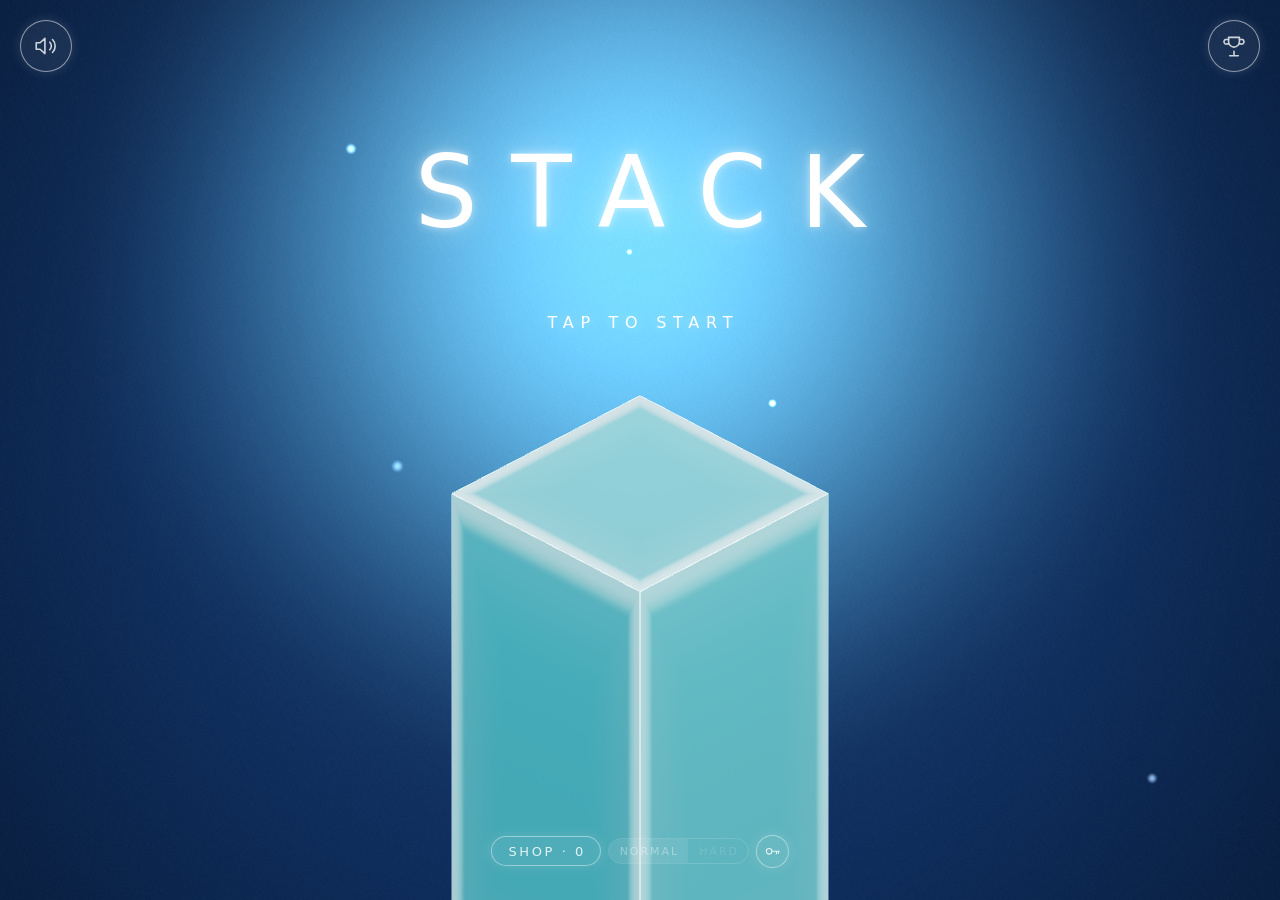
<file: index.html>
<!DOCTYPE html>
<html lang="en">
<head>
<meta charset="utf-8">
<title>Stack</title>
<meta name="viewport" content="width=device-width, initial-scale=1, maximum-scale=1, user-scalable=no">
<link rel="icon" href="data:,">
<style>
  /* Shell fallback styles only. visuals.js / hud.css may override or repaint. */
  html, body {
    margin: 0;
    padding: 0;
    height: 100%;
    overflow: hidden;
    background: #1d6fae;
    touch-action: manipulation;
    -webkit-user-select: none;
    user-select: none;
    -webkit-tap-highlight-color: transparent;
  }
  #game {
    position: fixed;
    inset: 0;
    background: radial-gradient(130% 95% at 50% 12%, #58b9e8 0%, #2f8ec9 48%, #1a659f 100%);
  }
  #game canvas { display: block; }
</style>
<link rel="stylesheet" href="hud.css">
<!-- pwa:head:start -->
<link rel="manifest" href="manifest.webmanifest">
<meta name="apple-mobile-web-app-capable" content="yes">
<meta name="apple-mobile-web-app-status-bar-style" content="black-translucent">
<link rel="apple-touch-icon" href="icons/apple-touch-icon-180.png">
<!-- pwa:head:end -->
</head>
<body>
<div id="game"></div>
<script src="vendor/three.min.js"></script>
<script src="core.js"></script>
<script src="visuals.js"></script>
<script src="hud.js"></script>
<script src="audio.js"></script>
<!-- pwa:boot:start -->
<script>
(function () {
  /* Registration is best-effort and deliberately silent. The game is fully
     functional without a worker, so a failure here must never surface. */
  if (!('serviceWorker' in navigator)) { return; }
  var h = location.hostname;
  /* file:// and any insecure origin would reject; skipping keeps both the
     single-file build and local file-based test runs clean. */
  if (location.protocol !== 'https:' && h !== 'localhost' && h !== '127.0.0.1') { return; }
  var go = function () {
    navigator.serviceWorker.register('sw.js')['catch'](function () {});
  };
  /* Registering after load keeps the precache download from competing with
     the game's own boot. The readyState check is the house pattern: a bare
     load listener is a silent no-op if load already fired. */
  if (document.readyState === 'complete') { go(); }
  else { window.addEventListener('load', go); }
})();
</script>
<!-- pwa:boot:end -->
</body>
</html>
</file>
<file: hud.css>
/* ==========================================================================
   Stack HUD — pure DOM overlay stylesheet (owned by the hud-ui agent).
   Structure is built by hud.js; states are driven by data-state on #hud-root:
     "title" | "playing" | "over"
   Only opacity/transform are animated (no layout thrash). White-on-scene,
   hue-neutral so it reads on any sky gradient.
   ========================================================================== */

#hud-root {
  position: fixed;
  inset: 0;
  z-index: 100;
  pointer-events: none;
  overflow: hidden;
  font-family: "Segoe UI Light", "Helvetica Neue", "Segoe UI", system-ui, Arial, sans-serif;
  font-weight: 100;
  color: #fff;
  /* The death screen's bottom chrome band, as ONE pair of values so the row's
     clearance and the room the panel leaves for it can never drift apart.
     Drift is exactly how the MENU pill reached the iOS home-indicator gesture
     strip twice: the row was stacked in the panel's flow, so any content that
     made the panel taller pushed the row down and ate its clearance. It is
     pinned now, and these are the numbers that keep it pinned.
     env(safe-area-inset-bottom) is deliberately NOT used: this app ships
     without viewport-fit=cover, so it resolves to 0 on a real iPhone and
     would silently contribute nothing. */
  --over-chrome-gap: 44px;   /* clearance from the bottom edge, over the 40px floor */
  --over-chrome-h: 44px;     /* the row's own height, the HIG tap-target floor */
  -webkit-user-select: none;
  user-select: none;
  -webkit-tap-highlight-color: transparent;
}
/* Zero-specificity reset (:where) so component class rules always win. */
:where(#hud-root, #hud-root *) {
  box-sizing: border-box;
  margin: 0;
  padding: 0;
}
:where(#hud-root *) {
  font: inherit;
  color: inherit;
}

/* --------------------------------------------------------------------------
   Score numeral — large, thin, glowing, top-center (reference look)
   -------------------------------------------------------------------------- */
.hud-score-wrap {
  position: absolute;
  left: 0;
  right: 0;
  /* Reference stills center the numeral near 20% of screen height */
  top: calc(max(9.5vh, env(safe-area-inset-top, 0px)) + 5.5vh);
  display: flex;
  justify-content: center;
  align-items: center;
  pointer-events: none;
}
.hud-score {
  position: relative;
  font-size: clamp(60px, 14vmin, 152px);
  font-weight: 100;
  line-height: 1.1;
  letter-spacing: 0.05em;
  margin-right: -0.05em; /* recenter: letter-spacing adds a trailing gap */
  font-variant-numeric: lining-nums tabular-nums;
  text-shadow:
    0 0 8px  rgba(255, 255, 255, 0.55),
    0 0 28px rgba(255, 255, 255, 0.40),
    0 0 72px rgba(255, 255, 255, 0.25);
  opacity: 0;
  transform: translateY(-14px);
  transition: opacity 0.45s ease, transform 0.45s cubic-bezier(0.2, 0.7, 0.25, 1);
  will-change: transform, opacity;
}
#hud-root[data-state="playing"] .hud-score {
  opacity: 1;
  transform: none;
}

/* Perfect-drop flare on the numeral */
@keyframes hudFlare {
  0% {
    transform: scale(1.16);
    text-shadow:
      0 0 12px  rgba(255, 255, 255, 0.95),
      0 0 46px  rgba(255, 255, 255, 0.85),
      0 0 120px rgba(255, 255, 255, 0.60);
  }
  100% {
    transform: scale(1);
    text-shadow:
      0 0 8px  rgba(255, 255, 255, 0.55),
      0 0 28px rgba(255, 255, 255, 0.40),
      0 0 72px rgba(255, 255, 255, 0.25);
  }
}
.hud-score.is-flare {
  animation: hudFlare 0.55s cubic-bezier(0.2, 0.7, 0.3, 1);
}
/* No ring / frame around the numeral: the reference stills show a bare
   glowing digit only. Perfect feedback is the text flare above plus the
   in-scene block flash owned by the visuals layer. */

/* --------------------------------------------------------------------------
   Title / start state
   -------------------------------------------------------------------------- */
.hud-title {
  position: absolute;
  inset: 0;
  display: flex;
  flex-direction: column;
  align-items: center;
  justify-content: flex-start;
  padding-top: 15vh;
  pointer-events: auto; /* whole screen is tap-to-start */
  cursor: pointer;
  opacity: 0;
  visibility: hidden;
  transition: opacity 0.4s ease, visibility 0s linear 0.4s;
}
#hud-root[data-state="title"] .hud-title {
  opacity: 1;
  visibility: visible;
  transition: opacity 0.55s ease;
}
.hud-title-word {
  font-size: clamp(44px, 11vmin, 104px);
  font-weight: 100;
  letter-spacing: 0.34em;
  margin-right: -0.34em;
  text-shadow:
    0 0 8px  rgba(255, 255, 255, 0.55),
    0 0 30px rgba(255, 255, 255, 0.40),
    0 0 80px rgba(255, 255, 255, 0.25);
}
.hud-title-hint {
  margin-top: 7vh;
  font-size: clamp(12px, 1.9vmin, 16px);
  font-weight: 300;
  letter-spacing: 0.42em;
  margin-right: -0.42em;
  text-shadow: 0 0 12px rgba(255, 255, 255, 0.45);
  animation: hudPulse 2.2s ease-in-out infinite;
}
.hud-title-best {
  margin-top: 2.4vh;
  font-size: clamp(11px, 1.7vmin, 14px);
  font-weight: 300;
  letter-spacing: 0.3em;
  margin-right: -0.3em;
  opacity: 0.6;
}
.hud-title-best:empty {
  display: none;
}
@keyframes hudPulse {
  0%, 100% { opacity: 0.28; }
  50%      { opacity: 0.95; }
}

/* --------------------------------------------------------------------------
   Game-over overlay
   -------------------------------------------------------------------------- */
.hud-over {
  position: absolute;
  inset: 0;
  pointer-events: auto; /* whole screen is tap-to-restart */
  cursor: pointer;
  opacity: 0;
  visibility: hidden;
  transition: opacity 0.45s ease, visibility 0s linear 0.45s;
}
#hud-root[data-state="over"] .hud-over {
  opacity: 1;
  visibility: visible;
  transition: opacity 0.55s ease 0.12s;
}
.hud-over-backdrop {
  position: absolute;
  inset: 0;
  background: radial-gradient(
    130% 100% at 50% 40%,
    rgba(10, 18, 38, 0.08) 0%,
    rgba(10, 18, 38, 0.34) 58%,
    rgba(6, 12, 26, 0.60) 100%
  );
  backdrop-filter: blur(3px);
  -webkit-backdrop-filter: blur(3px);
}
.hud-over-panel {
  position: relative;
  height: 100%;
  display: flex;
  flex-direction: column;
  align-items: center;
  justify-content: center;
  /* Base only. The effective value is set by the second .hud-over-panel rule
     further down, which wins on source order at equal specificity. */
  padding-bottom: 4vh;
}

/* Staggered entrance for panel children.

   The ladder below is the INFORMATIONAL sequence (what happened to you): the
   quip, then the score, then the best, then the context lines. The two bits
   of CHROME the player acts on -- the restart button and its label -- are
   deliberately not on this ladder; they get their own early delays further
   down, because they used to sit at the end of it and arrive after the run
   was already restartable. Measured before the change: the button was
   half-visible at 665ms and fully at 949ms while core.js starts accepting
   input at 450ms, so the thing you are told to press showed up half a second
   after pressing it started working. */
.hud-over .hud-anim {
  opacity: 0;
  transform: translateY(16px);
  transition: opacity 0.34s ease, transform 0.34s cubic-bezier(0.2, 0.7, 0.25, 1);
}
#hud-root[data-state="over"] .hud-anim {
  opacity: 1;
  transform: none;
}
#hud-root[data-state="over"] .hud-anim.d1 { transition-delay: 0.04s; }
#hud-root[data-state="over"] .hud-anim.d2 { transition-delay: 0.08s; }
#hud-root[data-state="over"] .hud-anim.d3 { transition-delay: 0.12s; }
#hud-root[data-state="over"] .hud-anim.d4 { transition-delay: 0.17s; }
#hud-root[data-state="over"] .hud-anim.d5 { transition-delay: 0.28s; }
/* d6 is a spare rung, currently unused: the hint that held it now sets its
   own delay below, alongside the button it belongs to. */
#hud-root[data-state="over"] .hud-anim.d6 { transition-delay: 0.34s; }

/* The action, ahead of the information it is reported with. */
#hud-root[data-state="over"] .hud-restart   { transition-delay: 0.10s; }
#hud-root[data-state="over"] .hud-over-hint { transition-delay: 0.18s; }
/* The offer lands 40ms after the action it sits beside, so the pair reads as
   one row arriving rather than a second thing turning up afterwards. It is
   deliberately not on the d1-d5 informational ladder: it is an action. */
#hud-root[data-state="over"] .hud-act.hud-anim { transition-delay: 0.14s; }

.hud-over-label {
  font-size: clamp(12px, 1.9vmin, 16px);
  font-weight: 300;
  letter-spacing: 0.44em;
  margin-right: -0.44em;
  opacity: 0.75;
}
.hud-over-score {
  font-size: clamp(72px, 19vmin, 190px);
  font-weight: 100;
  line-height: 1.08;
  letter-spacing: 0.04em;
  margin-right: -0.04em;
  font-variant-numeric: lining-nums tabular-nums;
  text-shadow:
    0 0 10px rgba(255, 255, 255, 0.55),
    0 0 34px rgba(255, 255, 255, 0.42),
    0 0 90px rgba(255, 255, 255, 0.28);
}
.hud-over-best {
  margin-top: 0.6vh;
  font-size: clamp(13px, 2vmin, 17px);
  font-weight: 300;
  letter-spacing: 0.32em;
  margin-right: -0.32em;
  opacity: 0.66;
}
.hud-over-victim {
  margin-top: 1.8vh;
  max-width: min(84vw, 420px);
  text-align: center;
  font-size: clamp(11px, 1.7vmin, 14px);
  font-weight: 300;
  letter-spacing: 0.24em;
  margin-right: -0.24em;
  opacity: 0.8;
}
.hud-over-victim[hidden] {
  display: none;
}
.hud-over-newbest {
  margin-top: 2vh;
  font-size: clamp(11px, 1.7vmin, 14px);
  font-weight: 300;
  letter-spacing: 0.3em;
  padding: 0.6em 1.4em 0.6em 1.7em; /* extra left pad balances letter-spacing */
  border: 1px solid rgba(255, 255, 255, 0.75);
  border-radius: 999px;
  box-shadow: 0 0 16px rgba(255, 255, 255, 0.30), inset 0 0 10px rgba(255, 255, 255, 0.10);
  /* Same treatment as .hud-over-hint, and for the same reason: an infinite
     pulse declared on the element opens wherever its own clock happens to be,
     so the badge celebrating a personal best could arrive at the 0.28 floor.
     On the state rule it restarts with the screen, and the negative delay of
     half its 1.8s period opens it at the bright end. */
}
#hud-root[data-state="over"] .hud-over-newbest {
  animation: hudPulse 1.8s ease-in-out -0.9s infinite;
}
.hud-over-newbest[hidden] {
  display: none;
}

/* Action row: restart, and beside it the paid comeback when the offer is live.
   The 3.4vh that used to sit on .hud-restart lives here now, so the two cannot
   drift apart. One visible child centres itself, which is how the second death
   screen of a revived run puts restart back in the middle with no special
   case and no measurement. */
.hud-actions {
  display: flex;
  align-items: flex-start;
  justify-content: center;
  gap: 26px;
  margin-top: 3.4vh;
}
.hud-act {
  display: flex;
  flex-direction: column;
  align-items: center;
}
.hud-act[hidden] {
  display: none;   /* .hud-act sets its own display, so [hidden] needs restating */
}

.hud-restart {
  pointer-events: auto;
  cursor: pointer;
  width: clamp(64px, 9.5vmin, 88px);
  height: clamp(64px, 9.5vmin, 88px);
  border-radius: 50%;
  border: 2px solid rgba(255, 255, 255, 0.9);
  background: rgba(255, 255, 255, 0.10);
  display: flex;
  align-items: center;
  justify-content: center;
  box-shadow: 0 0 18px rgba(255, 255, 255, 0.28), inset 0 0 12px rgba(255, 255, 255, 0.10);
  transition: transform 0.18s ease, background-color 0.18s ease, box-shadow 0.18s ease;
}
.hud-restart:hover {
  transform: scale(1.07);
  background: rgba(255, 255, 255, 0.18);
  box-shadow: 0 0 26px rgba(255, 255, 255, 0.42), inset 0 0 12px rgba(255, 255, 255, 0.14);
}
.hud-restart:active {
  transform: scale(0.94);
}
.hud-restart:focus-visible {
  outline: 2px solid #fff;
  outline-offset: 4px;
}
.hud-restart svg {
  width: 46%;
  height: 46%;
  display: block;
}

/* The paid comeback. Drawn in the NEW BEST pill's language (1px border, soft
   glow) rather than as a coloured call-to-action, because this HUD is
   white-on-scene and hue-neutral by design. Same 64px body as restart, one
   step quieter, so the free action stays the obvious one. */
.hud-revive {
  position: relative;
  pointer-events: auto;
  cursor: pointer;
  width: clamp(64px, 9.5vmin, 88px);
  height: clamp(64px, 9.5vmin, 88px);
  border-radius: 50%;
  border: 2px solid rgba(255, 255, 255, 0.75);
  background: rgba(255, 255, 255, 0.10);
  display: flex;
  align-items: center;
  justify-content: center;
  box-shadow: 0 0 16px rgba(255, 255, 255, 0.30), inset 0 0 10px rgba(255, 255, 255, 0.10);
  transition: transform 0.18s ease, background-color 0.18s ease,
              border-color 0.18s ease, box-shadow 0.18s ease, opacity 0.18s ease;
}
/* Invisible hit expander, the same device as .hud-over-menu::before. A thumb
   that lands just off still resolves to this button instead of falling through
   to the tap-anywhere restart 26px away. Both guards are needed: core.js runs
   its own global handler and only skips real buttons. */
.hud-revive::before {
  content: "";
  position: absolute;
  inset: -12px;
  border-radius: 50%;
}
.hud-revive svg {
  width: 42%;
  height: 42%;
  display: block;
}
.hud-revive-price {
  display: none;
  font-size: clamp(12px, 1.9vmin, 15px);
  font-weight: 300;
  letter-spacing: 0.06em;
}
/* Armed: the glyph gives way to the price with a question mark, so the second
   tap is answering a question rather than repeating the first. */
.hud-revive.is-armed {
  border-color: #fff;
  background: rgba(255, 255, 255, 0.24);
  box-shadow: 0 0 26px rgba(255, 255, 255, 0.5), inset 0 0 12px rgba(255, 255, 255, 0.16);
}
.hud-revive.is-armed svg {
  display: none;
}
.hud-revive.is-armed .hud-revive-price {
  display: block;
}
/* Short of the price: shown, not hidden, so a player who has never held 150
   points still learns the feature exists and what to save for. */
.hud-revive.is-broke {
  border-color: rgba(255, 255, 255, 0.26);
  background: rgba(255, 255, 255, 0.04);
  box-shadow: none;
  opacity: 0.42;
  cursor: default;
}
.hud-revive:hover:not(.is-broke) {
  background: rgba(255, 255, 255, 0.18);
  box-shadow: 0 0 24px rgba(255, 255, 255, 0.42), inset 0 0 12px rgba(255, 255, 255, 0.14);
}
.hud-revive:active:not(.is-broke) {
  transform: scale(0.94);
}
.hud-revive:focus-visible {
  outline: 2px solid #fff;
  outline-offset: 4px;
}
.hud-revive-cap {
  margin-top: 8px;
  font-size: clamp(10px, 1.5vmin, 12px);
  font-weight: 300;
  letter-spacing: 0.2em;
  opacity: 0.62;
  white-space: nowrap;
  transition: opacity 0.18s ease;
}
.hud-revive-cap.is-hot {
  opacity: 1;
}

.hud-over-hint {
  margin-top: 3.4vh;
  font-size: clamp(11px, 1.7vmin, 14px);
  font-weight: 300;
  letter-spacing: 0.38em;
  margin-right: -0.38em;
  /* The pulse lives on the over state below, not here. Declared here it ran
     from boot and was never restarted, so its phase when the player died was
     luck: measured across six real deaths this label arrived at anywhere from
     0.28 to 0.86 opacity, and at the floor it takes about a second to become
     readable. Worth knowing if this is ever touched again: a CSS animation
     beats a transition for the same property, so the entrance stagger never
     controlled this element's opacity at all, only its transform.
     No resting opacity is set here on purpose. .hud-over .hud-anim already
     supplies 0 while the screen is away and 1 once it is up, which is the
     right way to fail if the animation is ever missing; pinning the pulse
     floor here instead would leave the label sitting at 0.28. */
}
#hud-root[data-state="over"] .hud-over-hint {
  animation: hudPulse 2.4s ease-in-out -1.2s infinite;
}

/* --------------------------------------------------------------------------
   Death quip + leaderboard
   -------------------------------------------------------------------------- */
.hud-over-quip {
  margin-bottom: 2.2vh;
  max-width: min(84vw, 420px);
  text-align: center;
  font-size: clamp(13px, 2vmin, 17px);
  font-weight: 300;
  letter-spacing: 0.14em;
  margin-right: -0.14em;
  opacity: 0.85;
  text-shadow: 0 0 12px rgba(255, 255, 255, 0.35);
}
.hud-over-quip:empty {
  display: none;
}

/* Short-screen fix: the overlay scrolls, and the panel centers itself with
   auto margins so overflowing content stays reachable instead of clipping
   past the top (the flex justify-content:center overflow trap). */
.hud-over {
  display: flex;
  flex-direction: column;
  overflow-y: auto;
}
.hud-over-backdrop {
  position: fixed;
}
.hud-over-panel {
  height: auto;
  margin-top: auto;
  margin-bottom: auto;
  /* Clear the fixed corner buttons (mute / trophy): their top offset plus
     their clamped height plus a gap, so the quip can never sit under them. */
  padding-top: calc(max(2.2vh, env(safe-area-inset-top, 0px)) + clamp(40px, 6.5vmin, 52px) + 1.8vh);
  /* Reserve the pinned chrome band, so the informational stack cannot slide
     under MENU or SHOP.

     This used to be `4vh + env(...) + 20px`, and the comment here recorded
     the trap that made padding the wrong tool: past a point the panel
     overflows a 664px viewport, the overlay scrolls, and extra padding stops
     buying clearance at all (measured then: +28px moved the pill 2px). That
     is exactly what happened again in Hard mode, where a NEW BEST badge
     nobody had measured pushed the panel to 674 in 664 and the pill's
     clearance down to 37px, under the 40px floor.

     Padding no longer has to buy that clearance: the row is pinned to the
     viewport now, so its distance from the bottom edge is a constant. All
     this has to do is keep the content above it from overlapping it, and it
     is derived from the same two values the pin uses so the pair cannot
     drift. */
  padding-bottom: calc(var(--over-chrome-gap) + var(--over-chrome-h) + 1.2vh);
}

/* Short viewports: give up rhythm, never content.

   The rule above admits the panel can outgrow the screen, and treats that as
   survivable because the overlay scrolls. It is not survivable. Once the panel
   overflows, the padding-bottom that buys the MENU pill its clearance goes
   below the fold, and the pill lands on the bottom edge -- the iOS
   home-indicator strip, where the system can take the touch before the page
   sees it. That is the same "MENU does nothing" failure 0164c63 fixed, arriving
   by a second route. Measured at 390x664 in the worst realistic case (two-line
   roast + NEW BEST + revive offer): panel 700px inside 664px, pill 11px off the
   bottom, against a 40px floor.

   The panel is mostly fixed-size blocks -- an 80px numeral, a ~157px board, a
   64px action circle, a 44px pill -- and only its spacing scales with the
   viewport, so on a short screen the spacing is the only thing that can give.
   These seven margins are the whole intervention: no roast is truncated, no
   badge is dropped, no control is hidden. Roughly halved, they return 7.9vh
   (~52px at 664), which turns -36px of overflow into +15px of slack.

   Breakpoint, derived rather than eyeballed. Everything that does not scale
   with height sums to ~539px here (vmin-clamped type is width-driven on a
   portrait phone, so it is constant across these heights), and the vh-driven
   terms come to 24.2vh. Untrimmed, the panel fits when 539 + 0.242H <= H, i.e.
   from about 712px up. 740 leaves ~28px of headroom over that for board-row
   variance: .hud-lb alone measured 138px and 157px on two runs, purely on
   whether the SAVED HERE AS row and the points whisper were showing.
   pw-panel-fit section B tests at 741px, immediately above this line, because
   a breakpoint set too low fails there rather than at 664. */
@media (max-height: 740px) {
  #hud-root .hud-over-panel {
    padding-top: calc(max(2.2vh, env(safe-area-inset-top, 0px)) +
                      clamp(40px, 6.5vmin, 52px) + 0.8vh);
  }
  #hud-root .hud-over-quip    { margin-bottom: 1.1vh; }
  #hud-root .hud-over-newbest { margin-top: 1vh; }
  #hud-root .hud-lb           { margin-top: 1.8vh; }
  #hud-root .hud-actions      { margin-top: 2vh; }
  #hud-root .hud-over-hint    { margin-top: 1.8vh; }
  /* No entry for .hud-over-chrome. The row left this block's jurisdiction on
     2026-08-11 when it was pinned to the bottom edge: it is out of flow, so
     trimming a margin on it would change nothing about the panel's height
     and everything about its clearance, which is the one number this whole
     class of bug turns on. Its spacing lives in --over-chrome-gap. */
}

.hud-lb {
  margin-top: 3.2vh;
  width: min(78vw, 340px);
  display: flex;
  flex-direction: column;
  align-items: stretch;
}
.hud-lb-status {
  margin-top: 0.6vh;
  text-align: center;
  font-size: clamp(10px, 1.5vmin, 12px);
  font-weight: 300;
  letter-spacing: 0.22em;
  margin-right: -0.22em;
  opacity: 0.5;
}
.hud-lb-status:empty {
  display: none;
}
/* Overlay pane tabs: BOARD | RECORDS | SHOP */
.hud-lb-tabs {
  display: flex;
  justify-content: center;
  gap: 8px;
  margin-top: 1vh;
  pointer-events: auto;
}
.hud-lb-tab {
  pointer-events: auto;
  cursor: pointer;
  border: 1px solid rgba(255, 255, 255, 0.35);
  background: transparent;
  border-radius: 999px;
  padding: 0.28em 0.9em 0.28em 1.08em; /* extra left pad balances letter-spacing */
  min-height: 44px;
  font-size: clamp(10px, 1.5vmin, 12px);
  font-weight: 300;
  letter-spacing: 0.18em;
  opacity: 0.6;
  transition: opacity 0.18s ease, background-color 0.18s ease;
}
.hud-lb-tab.is-on {
  opacity: 1;
  border-color: rgba(255, 255, 255, 0.8);
  background: rgba(255, 255, 255, 0.10);
  box-shadow: 0 0 12px rgba(255, 255, 255, 0.18);
}
.hud-lb-tab:focus-visible {
  outline: 2px solid #fff;
  outline-offset: 2px;
}
.hud-lb-list {
  list-style: none;
  margin-top: 1vh;
  display: flex;
  flex-direction: column;
  gap: 0.55vh;
  max-height: 24vh;
  overflow-y: auto;
  pointer-events: auto; /* board may scroll; taps still bubble to restart */
  counter-reset: lbrow;
}
.hud-lb-list li {
  display: flex;
  align-items: baseline;
  gap: 12px;
  padding: 0.15em 0.5em;
  font-size: clamp(13px, 2vmin, 16px);
  font-weight: 300;
  letter-spacing: 0.08em;
  opacity: 0.9;
}
/* Sandwich rows carry explicit rank spans (real ranks, not list order);
   suppress the counter for those rows so ranks never double up. */
.hud-lb-list li .hud-lb-rank {
  width: 1.5em;
  flex: none;
  opacity: 0.5;
  font-variant-numeric: tabular-nums;
}
.hud-lb-list li:has(.hud-lb-rank)::before {
  content: none;
}
.hud-lb-list li::before {
  counter-increment: lbrow;
  content: counter(lbrow);
  width: 1.5em;
  flex: none;
  opacity: 0.5;
  font-variant-numeric: tabular-nums;
}
.hud-lb-name {
  flex: 1;
  min-width: 0;
  overflow: hidden;
  text-overflow: ellipsis;
  white-space: nowrap;
}
.hud-lb-pts {
  flex: none;
  font-variant-numeric: lining-nums tabular-nums;
  text-shadow: 0 0 10px rgba(255, 255, 255, 0.3);
}
.hud-lb-list .hud-lb-mine {
  border: 1px solid rgba(255, 255, 255, 0.6);
  border-radius: 8px;
  box-shadow: 0 0 14px rgba(255, 255, 255, 0.25), inset 0 0 8px rgba(255, 255, 255, 0.08);
  opacity: 1;
}
.hud-lb-list .hud-lb-empty {
  justify-content: center;
  opacity: 0.55;
  letter-spacing: 0.16em;
}
.hud-lb-list .hud-lb-empty::before {
  content: none;
}
.hud-lb-list .hud-lb-skel::before {
  content: none;
}

.hud-lb-entry {
  display: flex;
  gap: 8px;
  margin-top: 1.4vh;
  pointer-events: auto;
}
.hud-lb-entry[hidden] {
  display: none;
}
.hud-lb-entry.is-done {
  opacity: 0.62;
}
.hud-lb-input {
  flex: 1;
  min-width: 0;
  background: rgba(255, 255, 255, 0.08);
  border: 1px solid rgba(255, 255, 255, 0.5);
  border-radius: 8px;
  padding: 0.55em 0.8em;
  text-align: center;
  font-size: clamp(13px, 2vmin, 16px);
  font-weight: 300;
  letter-spacing: 0.1em;
  caret-color: #fff;
}
.hud-lb-input::placeholder {
  color: rgba(255, 255, 255, 0.4);
  letter-spacing: 0.22em;
}
.hud-lb-input:focus-visible {
  outline: 2px solid #fff;
  outline-offset: 2px;
}
.hud-lb-save {
  pointer-events: auto;
  cursor: pointer;
  border: 1px solid rgba(255, 255, 255, 0.8);
  background: rgba(255, 255, 255, 0.10);
  border-radius: 8px;
  padding: 0.55em 1em 0.55em 1.24em; /* extra left pad balances letter-spacing */
  font-size: clamp(12px, 1.8vmin, 14px);
  font-weight: 300;
  letter-spacing: 0.24em;
  box-shadow: 0 0 14px rgba(255, 255, 255, 0.22), inset 0 0 8px rgba(255, 255, 255, 0.08);
  transition: transform 0.18s ease, background-color 0.18s ease;
}
.hud-lb-save:hover {
  background: rgba(255, 255, 255, 0.18);
}
.hud-lb-save:active {
  transform: scale(0.95);
}
.hud-lb-save:disabled {
  opacity: 0.55;
  cursor: default;
}
.hud-lb-save:focus-visible {
  outline: 2px solid #fff;
  outline-offset: 2px;
}

@keyframes hudShake {
  0%, 100% { transform: translateX(0); }
  25%      { transform: translateX(-6px); }
  75%      { transform: translateX(6px); }
}
.hud-lb-entry.is-shake {
  animation: hudShake 0.3s ease;
}

/* Auto-post status row (returning players): "SAVED AS X" + NOT YOU? */
.hud-lb-auto {
  display: flex;
  align-items: center;
  justify-content: center;
  gap: 10px;
  margin-top: 2.4vh;
  pointer-events: auto;
}
.hud-lb-auto[hidden] {
  display: none;
}
.hud-lb-auto.is-done {
  opacity: 0.85;
}
.hud-lb-auto-text {
  font-size: clamp(10px, 1.5vmin, 12px);
  opacity: 0.6;
  font-weight: 300;
  letter-spacing: 0.18em;
  margin-right: -0.18em;
  text-shadow: 0 0 10px rgba(255, 255, 255, 0.3);
}
.hud-lb-auto-btn {
  pointer-events: auto;
  cursor: pointer;
  border: 1px solid rgba(255, 255, 255, 0.5);
  background: rgba(255, 255, 255, 0.08);
  border-radius: 8px;
  padding: 0.3em 0.7em 0.3em 0.88em; /* extra left pad balances letter-spacing */
  font-size: clamp(10px, 1.5vmin, 12px);
  font-weight: 300;
  letter-spacing: 0.18em;
  transition: background-color 0.18s ease, transform 0.18s ease;
}
.hud-lb-auto-btn:hover {
  background: rgba(255, 255, 255, 0.16);
}
.hud-lb-auto-btn:active {
  transform: scale(0.95);
}
.hud-lb-auto-btn:focus-visible {
  outline: 2px solid #fff;
  outline-offset: 2px;
}

/* Run earnings whisper (marketplace Wave A): micro scale, hue-neutral like
   the rest of the HUD so it reads on any World's sky. */
.hud-over-pts {
  margin-top: 1vh;
  text-align: center;
  font-size: clamp(10px, 1.5vmin, 12px);
  font-weight: 300;
  letter-spacing: 0.18em;
  margin-right: -0.18em;
  opacity: 0.6;
  text-shadow: 0 0 10px rgba(255, 255, 255, 0.3);
}
.hud-over-pts[hidden] {
  display: none;
}

/* --------------------------------------------------------------------------
   Corner trophy button + standalone board view
   -------------------------------------------------------------------------- */
.hud-board-btn {
  position: fixed;
  top: max(2.2vh, env(safe-area-inset-top, 0px));
  right: max(2.2vh, env(safe-area-inset-right, 0px));
  z-index: 110;
  width: clamp(40px, 6.5vmin, 52px);
  height: clamp(40px, 6.5vmin, 52px);
  border-radius: 50%;
  border: 1px solid rgba(255, 255, 255, 0.65);
  background: rgba(255, 255, 255, 0.08);
  display: flex;
  align-items: center;
  justify-content: center;
  pointer-events: auto;
  cursor: pointer;
  opacity: 0.8;
  box-shadow: 0 0 12px rgba(255, 255, 255, 0.18);
  transition: opacity 0.3s ease, transform 0.18s ease, background-color 0.18s ease;
}
.hud-board-btn:hover {
  opacity: 1;
  background: rgba(255, 255, 255, 0.16);
}
.hud-board-btn:active {
  transform: scale(0.92);
}
.hud-board-btn:focus-visible {
  outline: 2px solid #fff;
  outline-offset: 3px;
}
.hud-board-btn svg {
  width: 52%;
  height: 52%;
  display: block;
}

/* Mute toggle, mirroring the trophy button on the left edge */
.hud-mute-btn {
  position: fixed;
  top: max(2.2vh, env(safe-area-inset-top, 0px));
  left: max(2.2vh, env(safe-area-inset-left, 0px));
  z-index: 110;
  width: clamp(40px, 6.5vmin, 52px);
  height: clamp(40px, 6.5vmin, 52px);
  border-radius: 50%;
  border: 1px solid rgba(255, 255, 255, 0.65);
  background: rgba(255, 255, 255, 0.08);
  display: flex;
  align-items: center;
  justify-content: center;
  pointer-events: auto;
  cursor: pointer;
  opacity: 0.8;
  box-shadow: 0 0 12px rgba(255, 255, 255, 0.18);
  transition: opacity 0.3s ease, transform 0.18s ease, background-color 0.18s ease;
}
.hud-mute-btn:hover {
  opacity: 1;
  background: rgba(255, 255, 255, 0.16);
}
.hud-mute-btn:active {
  transform: scale(0.92);
}
.hud-mute-btn:focus-visible {
  outline: 2px solid #fff;
  outline-offset: 3px;
}
.hud-mute-btn svg {
  width: 52%;
  height: 52%;
  display: block;
}
.hud-mute-btn .hud-mute-x {
  display: none;
}
.hud-mute-btn.is-muted .hud-mute-x {
  display: block;
}
.hud-mute-btn.is-muted .hud-mute-wave {
  display: none;
}

/* Title bottom chrome: shop pill + difficulty switch, title state only */
.hud-title-chrome {
  position: fixed;
  left: 50%;
  bottom: calc(max(2.6vh, env(safe-area-inset-bottom, 0px)) + 1vh);
  transform: translateX(-50%);
  z-index: 110;
  display: flex;
  align-items: center;
  gap: 7px;
  max-width: 96vw;
  pointer-events: none;
  opacity: 0;
  transition: opacity 0.3s ease;
}
#hud-root[data-state="title"] .hud-title-chrome {
  opacity: 0.85;
  pointer-events: auto;
}
.hud-shop-pill {
  /* No pointer-events: auto here (Review Finding 1): a pointer-events:auto
     descendant stays a hit target even under a pointer-events:none
     ancestor, so this must inherit from .hud-title-chrome instead of
     re-opening itself in every non-title state. */
  cursor: pointer;
  border: 1px solid rgba(255, 255, 255, 0.5);
  background: rgba(255, 255, 255, 0.07);
  border-radius: 999px;
  padding: 0.5em 1.05em 0.5em 1.27em; /* extra left pad balances letter-spacing */
  font-size: clamp(10px, 1.55vmin, 13px);
  font-weight: 300;
  letter-spacing: 0.2em;
  font-variant-numeric: lining-nums tabular-nums;
  white-space: nowrap;
  box-shadow: 0 0 14px rgba(255, 255, 255, 0.18);
  transition: background-color 0.18s ease, transform 0.18s ease;
}
.hud-shop-pill:hover { background: rgba(255, 255, 255, 0.15); }
.hud-shop-pill:active { transform: scale(0.95); }
.hud-shop-pill:focus-visible { outline: 2px solid #fff; outline-offset: 3px; }

/* Difficulty switch. Same visual object as the board's NORMAL | HARD
   picker, so the choice is one control learned once. */
.hud-mode-seg {
  display: inline-flex;
  border-radius: 999px;
  overflow: hidden;
  border: 1px solid rgba(255, 255, 255, 0.32);
  /* No pointer-events: auto (Review Finding 1) — see .hud-shop-pill above;
     same reasoning applies to this and .hud-mode-btn below. The board's
     own .hud-board-mode .hud-mode-btn copy is unaffected: it inherits
     auto from .hud-board-mode, gated separately by .hud-board's own
     opacity/visibility/pointer-events triad. */
}
.hud-mode-btn {
  cursor: pointer;
  border: 0;
  background: transparent;
  color: inherit;
  font-family: inherit;
  padding: 0.5em 0.82em 0.5em 1.0em; /* extra left pad balances letter-spacing */
  font-size: clamp(9px, 1.4vmin, 11px);
  font-weight: 300;
  letter-spacing: 0.18em;
  white-space: nowrap;
  opacity: 0.5;
  transition: opacity 0.18s ease, background-color 0.18s ease;
}
.hud-mode-btn.is-on {
  background: rgba(255, 255, 255, 0.2);
  opacity: 1;
  font-weight: 400;
}
.hud-mode-btn:focus-visible { outline: 2px solid #fff; outline-offset: 2px; }
/* Locked: visible from the first session on purpose, as advertising for a
   mode that cannot be played yet. */
.hud-mode-seg.is-locked { opacity: 0.5; }
.hud-mode-seg.is-locked .hud-mode-btn[data-mode="hard"] {
  opacity: 0.3;
  cursor: default;
}

/* Redeem key: third object in the centred chrome row (2026-08-11, round-2
   pick R1, superseding T3's own rung).

   Round 1 gave REDEEM a labelled pill on its own rung above this row, with
   the left side reserved for identity's name. On Maor's phone the rung read
   as the single off-axis element on an otherwise centre-axis screen,
   floating over the switch's corner beside an empty bottom-left: the
   reserved balance did not exist because reserved space is invisible. Two
   lessons carried forward from that round rather than deleted with it: a
   mockup that compacts an existing element to make room has not proven the
   layout (the labelled pill overlapped the real row by 35px at 320), and
   identity now designs its own home in its own round -- nothing on this
   edge is reserved for it.

   The key rides .hud-title-chrome's data-ui and state-gated pointer-events,
   so there is no second anchor and no per-child pointer-events dance. As a
   flex child it cannot disturb the row's left:50% + translateX(-50%)
   centring; it just widens the row by ~35px, measured to fit at 320. */
.hud-redeem-key {
  cursor: pointer;
  position: relative;   /* anchors the hit expander below */
  flex: 0 0 auto;
  width: clamp(27px, 4.4vmin, 33px);
  height: clamp(27px, 4.4vmin, 33px);
  border-radius: 50%;
  border: 1px solid rgba(255, 255, 255, 0.5);
  background: rgba(255, 255, 255, 0.07);
  display: inline-flex;
  align-items: center;
  justify-content: center;
  box-shadow: 0 0 14px rgba(255, 255, 255, 0.18);
  transition: background-color 0.18s ease, transform 0.18s ease;
}
.hud-redeem-key svg { width: 60%; height: 60%; }
/* Small target, so an invisible expander. Its event target is the button
   itself, which core's tap handler skips ('button') and hud's tryStart never
   sees (the chrome row is outside .hud-title). A miss past the expander
   lands on the row's data-ui gap and is a harmless no-op, never a run. */
.hud-redeem-key::before {
  content: '';
  position: absolute;
  inset: -7px;
  border-radius: inherit;
}
.hud-redeem-key:hover { background: rgba(255, 255, 255, 0.15); }
.hud-redeem-key:active { transform: scale(0.95); }
.hud-redeem-key.is-open { background: rgba(255, 255, 255, 0.18); }
.hud-redeem-key:focus-visible { outline: 2px solid #fff; outline-offset: 3px; }

/* The code row floats above the chrome row, right-aligned to the key's end.
   Absolute, so opening it never disturbs the flex centring; hidden, it is
   display:none and cannot be a hit target anywhere. */
.hud-title-chrome .hud-redeem {
  position: absolute;
  right: 0;
  bottom: calc(100% + 8px);
}

/* Board pane's mode picker: same chips as .hud-mode-seg. Which board this
   pane reads, NORMAL | HARD. */
.hud-board-mode {
  display: flex;
  justify-content: center;
  margin-top: 1vh;
  pointer-events: auto;
}
.hud-board-mode[hidden] { display: none; }
.hud-board-mode .hud-mode-btn {
  border: 1px solid rgba(255, 255, 255, 0.3);
  padding: 0.22em 0.85em 0.22em 1.01em;
  min-height: 38px;
  font-size: clamp(9px, 1.4vmin, 11px);
  letter-spacing: 0.16em;
  opacity: 0.55;
}
.hud-board-mode .hud-mode-btn:first-child { border-radius: 999px 0 0 999px; border-right: 0; }
.hud-board-mode .hud-mode-btn:last-child { border-radius: 0 999px 999px 0; }
.hud-board-mode .hud-mode-btn.is-on {
  background: rgba(255, 255, 255, 0.16);
  border-color: rgba(255, 255, 255, 0.62);
  opacity: 1;
}

/* Trophy leaves the stage during play (a tap would cover the game with the board); mute stays reachable. */
#hud-root[data-state="playing"] .hud-board-btn,
#hud-root[data-state="boot"] .hud-board-btn,
#hud-root[data-state="boot"] .hud-mute-btn {
  opacity: 0;
  pointer-events: none;
}

.hud-board {
  position: fixed;
  inset: 0;
  z-index: 120;
  display: flex;
  align-items: center;
  justify-content: center;
  background: rgba(8, 14, 30, 0.55);
  backdrop-filter: blur(6px);
  -webkit-backdrop-filter: blur(6px);
  opacity: 0;
  visibility: hidden;
  pointer-events: none;
  transition: opacity 0.3s ease, visibility 0s linear 0.3s;
}
#hud-root[data-board="open"] .hud-board {
  opacity: 1;
  visibility: visible;
  pointer-events: auto;
  transition: opacity 0.3s ease;
}
/* Fixed height, not sized by content: one height across every pane, both
   modes, and every loading state, so nothing a player does moves the
   panel. A min-height floor was tried before this (01-08) and measured as
   "zero movement" against a handful of mocked rows, then did nothing
   against the live board's ten: the content was taller than the floor, so
   the floor never engaged. 66vh is the measured RECORDS pane (438px) over
   the emulated iPhone 13's 664px innerHeight; the 460px cap covers desktop. */
.hud-board-panel {
  position: relative;
  width: min(84vw, 380px);
  height: min(66vh, 460px);
  display: flex;
  flex-direction: column;
  /* Top padding clears the close button rather than guessing at it: the
     button is a fixed 40px at a fixed 10px inset, so a vh-based gap would
     clear it on a tall phone and let the tabs slide under it on a short
     one. The heading used to occupy this band and was narrow enough to
     miss the button; the tabs row spans the full width and does not. */
  padding: calc(10px + 40px + 8px) 6vw 3.2vh;
  border: 1px solid rgba(255, 255, 255, 0.35);
  border-radius: 18px;
  background: rgba(10, 18, 38, 0.35);
  box-shadow: 0 0 30px rgba(255, 255, 255, 0.12), inset 0 0 18px rgba(255, 255, 255, 0.05);
}
/* The tabs are the panel's first row now; the padding above already
   carries the gap, so no extra margin. */
.hud-board-panel .hud-lb-tabs {
  margin-top: 0;
}
/* Out of flow (Review Finding 1): an in-flow status line here pushed the
   tabs/list down whenever the failure-path text ("THIS DEVICE ONLY")
   appeared, moving the panel's supposedly fixed chrome on network luck
   alone. Lives in the top padding band instead, left of the close button
   (which owns the band's top-right 40px+10px corner). Empty and
   populated states both leave the tabs/list exactly where the panel's
   fixed padding put them. Scoped to the overlay only: the death screen's
   own .hud-lb-status (under .hud-over, never .hud-board-panel) keeps its
   original in-flow, centered rule above, untouched. */
.hud-board-panel .hud-lb-status {
  position: absolute;
  top: 0;
  left: 6vw;
  right: 60px; /* clears the close button: 10px inset + 40px + 10px gap */
  height: calc(10px + 40px + 8px); /* same band as the panel's padding-top */
  margin: 0;
  display: flex;
  align-items: center;
  text-align: left;
}
.hud-board-panel .hud-lb-status:empty {
  display: none;
}
.hud-board-close {
  position: absolute;
  z-index: 2; /* stays tappable above the tabs row */
  top: 10px;
  right: 10px;
  width: 40px;
  height: 40px;
  border-radius: 50%;
  border: 1px solid rgba(255, 255, 255, 0.5);
  background: rgba(255, 255, 255, 0.08);
  display: flex;
  align-items: center;
  justify-content: center;
  pointer-events: auto;
  cursor: pointer;
  transition: transform 0.18s ease, background-color 0.18s ease;
}
.hud-board-close:hover {
  background: rgba(255, 255, 255, 0.16);
}
.hud-board-close:active {
  transform: scale(0.9);
}
.hud-board-close:focus-visible {
  outline: 2px solid #fff;
  outline-offset: 2px;
}
.hud-board-close svg {
  width: 55%;
  height: 55%;
  display: block;
}
/* The three panes each fill the panel's fixed window and scroll inside it,
   so a pane's own content length never reaches the panel's outline.
   min-height: 0 is what lets a flex child actually shrink and scroll
   instead of pushing its parent taller. */
.hud-board-list,
.hud-board-records,
.hud-board-shop {
  flex: 1 1 auto;
  min-height: 0;
  max-height: none;
  overflow-y: auto;
}
.hud-board-list {
  margin-top: 1.6vh;
  /* Room for the my-row chip (Review Finding 2): the chip floats over the
     list's lower edge, and without this the last row scrolls in flush
     under it, unreadable at 0.92 alpha exactly when a player has scrolled
     away from their own row. 40px chip height (Review Finding 3) + a 6px
     gap. */
  padding-bottom: calc(40px + 6px);
}
/* Jump-to-my-row: floats over the list's lower edge. Absolute on purpose —
   appearing must not change the panel's height. */
.hud-board-myrow {
  position: absolute;
  left: 6vw;
  right: 6vw;
  bottom: 3.2vh;
  min-height: 40px; /* Review Finding 3: raised from 34px, matching this wave's other touch targets (44/38/40) */
  border: 1px solid rgba(255, 255, 255, 0.5);
  border-radius: 10px;
  background: rgba(10, 18, 38, 0.92);
  color: rgba(255, 255, 255, 0.92);
  font-size: clamp(10px, 1.6vmin, 12px);
  font-weight: 600;
  letter-spacing: 0.14em;
  pointer-events: auto;
  cursor: pointer;
  z-index: 2;
}
/* The chip hides via the property, and this class sets its own display
   nowhere — but the rule stays explicit anyway: three prior bugs. */
.hud-board-myrow[hidden] { display: none; }

/* Cold-open skeleton rows. Same box as a real row; shimmer is decorative
   and stops for reduced motion. */
.hud-lb-skel {
  height: 1.5em;
  border-radius: 8px;
  background: linear-gradient(90deg,
    rgba(255, 255, 255, 0.05) 25%,
    rgba(255, 255, 255, 0.13) 50%,
    rgba(255, 255, 255, 0.05) 75%);
  background-size: 200% 100%;
  animation: hud-skel-sweep 1.1s linear infinite;
}
@media (prefers-reduced-motion: reduce) {
  .hud-lb-skel { animation: none; }
}
@keyframes hud-skel-sweep {
  from { background-position: 200% 0; }
  to { background-position: -200% 0; }
}

/* The death sandwich arrives from the network a beat after the screen
   does. Holding three rows' worth of space means it fills a slot instead
   of growing the panel under whoever is already reading it. */
.hud-over .hud-lb-list {
  min-height: 4.6em;
}

/* Shop pane (trophy overlay third destination). Height comes from the
   panel's fixed window above, not from this pane's own contents. */
.hud-board-shop {
  margin-top: 1.6vh;
  overflow-y: auto;
}
.hud-board-shop[hidden] {
  display: none;
}
.hud-shop-bal {
  display: flex;
  justify-content: space-between;
  align-items: baseline;
  padding: 0.4vh 2px 0;
}
.hud-shop-bal-label {
  opacity: 0.66;
  font-size: clamp(10px, 1.5vmin, 12px);
  font-weight: 300;
  letter-spacing: 0.24em;
}
.hud-shop-bal-val {
  font-size: clamp(13px, 2vmin, 16px);
  font-weight: 300;
  letter-spacing: 0.12em;
  font-variant-numeric: lining-nums tabular-nums;
  text-shadow: 0 0 10px rgba(255, 255, 255, 0.3);
}
.hud-shop-grid {
  margin-top: 1.2vh;
  display: grid;
  grid-template-columns: 1fr 1fr;
  gap: 8px;
}
.hud-shop-card {
  pointer-events: auto;
  cursor: pointer;
  display: block;
  width: 100%;
  padding: 0;
  border: 1px solid rgba(255, 255, 255, 0.22);
  border-radius: 12px;
  background: rgba(255, 255, 255, 0.05);
  overflow: hidden;
  text-align: left;
  transition: border-color 0.18s ease, box-shadow 0.18s ease, opacity 0.18s ease, transform 0.18s ease;
}
/* .hud-shop-card sets its own display, and an author display beats the UA
   [hidden] rule, so the property alone would do nothing. */
.hud-shop-card[hidden] { display: none; }
.hud-shop-card:active {
  transform: scale(0.97);
}
.hud-shop-card:focus-visible {
  outline: 2px solid #fff;
  outline-offset: 2px;
}
.hud-shop-card.is-eq {
  border-color: rgba(255, 255, 255, 0.85);
  box-shadow: 0 0 14px rgba(255, 255, 255, 0.25), inset 0 0 8px rgba(255, 255, 255, 0.08);
}
.hud-shop-card.is-armed {
  border-color: rgba(255, 255, 255, 0.9);
  background: rgba(255, 255, 255, 0.14);
}
.hud-shop-card.is-locked,
.hud-shop-card.is-dim {
  opacity: 0.5;
}
.hud-shop-card:disabled,
.hud-shop-card.is-locked,
.hud-shop-card.is-dim {
  cursor: default;
}
.hud-shop-prev {
  height: clamp(44px, 7vh, 62px);
  position: relative;
}
.hud-shop-blocks {
  position: absolute;
  left: 50%;
  bottom: 5px;
  transform: translateX(-50%);
  display: flex;
  flex-direction: column;
  align-items: center;
  gap: 2px;
}
.hud-shop-bk {
  display: block;
  height: 6px;
  border-radius: 2px;
}
.hud-shop-meta {
  display: flex;
  justify-content: space-between;
  align-items: center;
  gap: 6px;
  padding: 6px 8px 7px;
}
.hud-shop-name {
  font-size: clamp(9px, 1.4vmin, 11px);
  font-weight: 300;
  letter-spacing: 0.14em;
  white-space: nowrap;
}
.hud-shop-chip {
  font-size: clamp(8px, 1.3vmin, 10px);
  font-weight: 300;
  letter-spacing: 0.1em;
  border: 1px solid rgba(255, 255, 255, 0.35);
  border-radius: 999px;
  padding: 0.2em 0.6em;
  white-space: nowrap;
  font-variant-numeric: tabular-nums;
}
.hud-shop-card.is-eq .hud-shop-chip {
  border-color: rgba(255, 255, 255, 0.8);
}
/* Wave B gear rack: seven slot groups of small single cards. */
.hud-gear-rack {
  margin-top: 1.6vh;
}
.hud-gear-slot {
  opacity: 0.66;
  font-size: clamp(9px, 1.3vmin, 11px);
  font-weight: 300;
  letter-spacing: 0.24em;
  margin: 1.2vh 2px 0.5vh;
}
.hud-gear-row {
  display: grid;
  grid-template-columns: 1fr 1fr;
  gap: 6px;
}
.hud-gear-card {
  pointer-events: auto;
  cursor: pointer;
  display: flex;
  align-items: center;
  gap: 6px;
  width: 100%;
  min-height: 38px;
  padding: 0 8px;
  border: 1px solid rgba(255, 255, 255, 0.22);
  border-radius: 9px;
  background: rgba(255, 255, 255, 0.05);
  color: inherit;
  font: inherit;
}
.hud-gear-card:active { transform: scale(0.97); }
.hud-gear-card:focus-visible { outline: 2px solid #fff; outline-offset: 2px; }
.hud-gear-card.is-eq {
  border-color: rgba(255, 255, 255, 0.85);
  box-shadow: 0 0 10px rgba(255, 255, 255, 0.22), inset 0 0 6px rgba(255, 255, 255, 0.08);
}
.hud-gear-card.is-armed {
  border-color: rgba(255, 255, 255, 0.9);
  background: rgba(255, 255, 255, 0.14);
}
.hud-gear-card.is-dim { opacity: 0.5; cursor: default; }
.hud-gear-sw {
  flex: 0 0 auto;
  width: 12px;
  height: 12px;
  border-radius: 50%;
}
.hud-gear-name {
  flex: 1 1 auto;
  text-align: left;
  font-size: clamp(9px, 1.4vmin, 11px);
  letter-spacing: 0.08em;
  white-space: nowrap;
  overflow: hidden;
  text-overflow: ellipsis;
}
.hud-gear-chip {
  flex: 0 0 auto;
  font-size: clamp(8px, 1.2vmin, 10px);
  letter-spacing: 0.1em;
  opacity: 0.85;
  font-variant-numeric: lining-nums tabular-nums;
}

/* Prize machine: V2 slot roll. */
.hud-shop-machine {
  margin-top: 1.8vh;
  border: 1px solid rgba(255, 255, 255, 0.35);
  border-radius: 12px;
  padding: 10px 10px 12px;
  background: rgba(255, 255, 255, 0.04);
  text-align: center;
}
.hud-machine-title {
  font-size: clamp(10px, 1.5vmin, 12px);
  font-weight: 300;
  letter-spacing: 0.24em;
  opacity: 0.85;
  margin-bottom: 8px;
}
.hud-reel-win {
  height: 96px;
  overflow: hidden;
  position: relative;
  border: 1px solid rgba(255, 255, 255, 0.22);
  border-radius: 10px;
  background: rgba(0, 0, 0, 0.25);
}
.hud-reel-row {
  height: 32px;
  display: flex;
  align-items: center;
  gap: 8px;
  justify-content: center;
  font-size: clamp(10px, 1.5vmin, 12px);
  letter-spacing: 0.08em;
}
.hud-reel-mask {
  position: absolute;
  inset: 0;
  pointer-events: none;
  background: linear-gradient(180deg, rgba(6, 12, 26, 0.85) 0%, transparent 30%, transparent 70%, rgba(6, 12, 26, 0.85) 100%);
}
.hud-reel-line {
  position: absolute;
  left: 8px;
  right: 8px;
  top: 32px;
  height: 32px;
  border: 1px solid rgba(255, 255, 255, 0.5);
  border-radius: 8px;
  pointer-events: none;
}
.hud-reel-win.is-hit .hud-reel-line { animation: hud-reel-hit 0.5s ease; }
@keyframes hud-reel-hit {
  0% { border-color: rgba(255, 255, 255, 0.95); background: rgba(255, 255, 255, 0.18); }
  100% { border-color: rgba(255, 255, 255, 0.5); background: transparent; }
}
@media (prefers-reduced-motion: reduce) {
  .hud-reel-win.is-hit .hud-reel-line { animation: none; border-color: rgba(255, 255, 255, 0.95); }
}
.hud-spin-btn {
  pointer-events: auto;
  cursor: pointer;
  width: 100%;
  margin-top: 10px;
  min-height: 44px;
  border: 1px solid rgba(255, 255, 255, 0.6);
  border-radius: 10px;
  background: rgba(255, 255, 255, 0.12);
  color: inherit;
  font: inherit;
  font-size: clamp(12px, 1.8vmin, 14px);
  letter-spacing: 0.18em;
}
.hud-spin-btn:active { transform: scale(0.97); }
.hud-spin-btn:focus-visible { outline: 2px solid #fff; outline-offset: 2px; }
.hud-spin-btn:disabled { opacity: 0.4; cursor: default; }
.hud-machine-last {
  margin-top: 8px;
  min-height: 34px;
  display: flex;
  align-items: center;
  justify-content: center;
  gap: 8px;
  font-size: clamp(9px, 1.4vmin, 11px);
  letter-spacing: 0.08em;
}
.hud-machine-wintxt { display: flex; flex-direction: column; align-items: flex-start; }
/* Redeem row: input + button under the machine, message on its own line. */
/* The row floats over the scene now instead of sitting on the board panel's
   dark backdrop, so it carries its own. */
.hud-redeem {
  display: flex;
  flex-wrap: wrap;
  align-items: center;
  gap: 6px;
  width: min(70vw, 260px);
  padding: 8px;
  border-radius: 12px;
  background: rgba(6, 12, 26, 0.55);
  backdrop-filter: blur(3px);
  -webkit-backdrop-filter: blur(3px);
}
/* The class above sets display, so el.hidden alone would not hide this.
   Standing hazard: any test for this state must assert COMPUTED style. */
.hud-redeem[hidden] {
  display: none;
}
.hud-redeem-input {
  flex: 1 1 auto;
  min-width: 0;
  min-height: 38px;
  padding: 0 10px;
  border: 1px solid rgba(255, 255, 255, 0.22);
  border-radius: 9px;
  background: rgba(255, 255, 255, 0.05);
  color: inherit;
  font: inherit;
  font-size: clamp(10px, 1.5vmin, 12px);
  letter-spacing: 0.12em;
}
.hud-redeem-input::placeholder { color: rgba(255, 255, 255, 0.35); }
.hud-redeem-input:focus-visible { outline: 2px solid #fff; outline-offset: 2px; }
.hud-redeem-btn {
  cursor: pointer;
  flex: 0 0 auto;
  min-height: 38px;
  padding: 0 14px;
  border: 1px solid rgba(255, 255, 255, 0.4);
  border-radius: 9px;
  background: rgba(255, 255, 255, 0.08);
  color: inherit;
  font: inherit;
  font-size: clamp(10px, 1.4vmin, 11px);
  letter-spacing: 0.16em;
}
.hud-redeem-btn:active { transform: scale(0.96); }
.hud-redeem-btn:focus-visible { outline: 2px solid #fff; outline-offset: 2px; }
.hud-redeem-msg {
  flex: 1 0 100%;
  min-height: 12px;
  text-align: center;
  font-size: clamp(8px, 1.2vmin, 10px);
  letter-spacing: 0.14em;
  opacity: 0.8;
}
.hud-machine-winslot { opacity: 0.6; font-size: clamp(8px, 1.2vmin, 9px); letter-spacing: 0.2em; }
.hud-machine-winname { font-weight: 600; }
.hud-machine-wineq { opacity: 0.85; font-size: clamp(8px, 1.2vmin, 10px); letter-spacing: 0.2em; }

/* Death-screen tier line */
.hud-over-tier {
  margin-top: 0.8vh;
  font-size: clamp(11px, 1.7vmin, 14px);
  font-weight: 300;
  letter-spacing: 0.26em;
  margin-right: -0.26em;
  opacity: 0.72;
}
.hud-over-tier[hidden] {
  display: none;
}

/* Stat rows for the records pane inside the trophy overlay */
.hud-rec-row {
  display: flex;
  justify-content: space-between;
  align-items: baseline;
  padding: 1vh 2px 0;
  font-size: clamp(12px, 1.9vmin, 16px);
  font-weight: 300;
  letter-spacing: 0.14em;
}
.hud-rec-label {
  opacity: 0.66;
  font-size: clamp(10px, 1.5vmin, 12px);
  letter-spacing: 0.24em;
}
.hud-rec-val {
  font-variant-numeric: lining-nums tabular-nums;
  text-shadow: 0 0 10px rgba(255, 255, 255, 0.3);
}
.hud-rec-sep {
  height: 1px;
  background: rgba(255, 255, 255, 0.14);
  margin: 0.9vh 0;
}
.hud-rec-sep[hidden] { display: none; }
/* An author `display` declaration always beats the UA [hidden] rule,
   regardless of specificity (this has bitten the project twice now).
   .hud-rec-row sets its own `display: flex`, so every row needs this
   restated alongside it, or the `hidden` property does nothing visually. */
.hud-rec-row[hidden] { display: none; }

/* Records pane inside the trophy overlay (third tab) */
/* Menu pill: the quiet way home from a death */
/* MENU joins the entrance last. Before this it had no entrance at all, so
   the secondary action was on screen before the primary one.

   A keyframe rather than the .hud-anim class or a transition, for two
   reasons. .hud-anim would force the resting opacity to 1 and cost the pill
   its quietness. A transition would have to live on the rule below, whose
   0.18s transition is the hover/press feedback -- stretching that to the
   0.34s the entrance wants makes the :active squash feel mushy. `backwards`
   fill holds the pill hidden through the delay and then hands opacity and
   transform back to the cascade, so :hover and :active keep working
   normally once it has arrived. */
@keyframes hudMenuIn {
  from { opacity: 0; transform: translateY(16px); }
  to   { opacity: 0.7; transform: none; }
}
/* Both chrome pills, not the row: hudMenuIn ends at opacity 0.7, which is
   each pill's own resting opacity. On the row instead, 0.7 would compound
   with the children's 0.7 and land them at 0.49. */
#hud-root[data-state="over"] .hud-over-menu,
#hud-root[data-state="over"] .hud-over-shop {
  animation: hudMenuIn 0.34s cubic-bezier(0.2, 0.7, 0.25, 1) 0.32s backwards;
}
.hud-over-menu {
  pointer-events: auto;
  cursor: pointer;
  position: relative;   /* anchors the hit expander below */
  /* The 1.4vh that used to sit here moved to .hud-over-chrome when the shop
     door arrived beside this pill (2026-08-10). Left here it survived as a
     margin on one flex child only, which pushed MENU 3px below SHOP. */
  /* 44px minimum tap target, matching Apple's HIG and the size the board
     overhaul settled on. This pill was 25px tall and sat at the bottom edge
     of the screen, which is the one place a miss costs something: taps that
     land just off it hit either the tap-anywhere-to-restart surface or the
     leaderboard rows that tryRestart deliberately ignores, so a near-miss
     either started a run nobody asked for or did nothing at all. Set as a
     min-height rather than more em padding because the font size is clamped,
     so padding alone would not hold 44px across viewports. */
  min-height: 44px;
  display: inline-flex;
  align-items: center;
  justify-content: center;
  border: 1px solid rgba(255, 255, 255, 0.4);
  background: rgba(255, 255, 255, 0.06);
  border-radius: 999px;
  padding: 0.45em 1.3em 0.45em 1.56em; /* extra left pad balances letter-spacing */
  font-size: clamp(10px, 1.5vmin, 12px);
  font-weight: 300;
  letter-spacing: 0.26em;
  opacity: 0.7;
  transition: opacity 0.18s ease, background-color 0.18s ease, transform 0.18s ease;
}
/* Invisible hit expander. A pseudo-element is rendered as part of its
   originating element, so a tap here has the button as its event target:
   core.js's global tap-to-restart skips it (it matches 'button'), hud.js's
   tryRestart skips it (it matches '.hud-over-menu'), and the click activates
   MENU. That is strictly better than making a near-miss inert, because the
   thumb that lands 10px off was aiming at MENU and now gets it. Safe when
   the death screen is away: .hud-over is visibility:hidden then, which is
   inherited here and is not hit-testable. */
.hud-over-menu::before {
  content: '';
  position: absolute;
  inset: -12px -14px;
  border-radius: inherit;
}
.hud-over-menu:hover {
  opacity: 1;
  background: rgba(255, 255, 255, 0.14);
}
.hud-over-menu:active {
  transform: scale(0.95);
}
.hud-over-menu:focus-visible {
  outline: 2px solid #fff;
  outline-offset: 2px;
}

/* Death bottom chrome: MENU + the shop door, side by side (2026-08-10,
   variant D2). The 1.4vh that used to sit on .hud-over-menu lives here now,
   so the two pills cannot drift apart -- same pattern, and same reason, as
   .hud-act. One visible child still centres itself. */
/* PINNED, not stacked. Its distance from the bottom edge is a constant now,
   independent of how tall the panel's content becomes. That is the whole
   point: three fixes for "MENU does nothing" all adjusted the vertical
   budget (0164c63 the pill's size, f410398 the margins), and on 2026-08-11 a
   Hard-mode death on the pre-fix build still measured 674 inside 664 with the
   pill's clearance at 37px, under f410398's own 40px floor. A budget can
   always be wrong once more; a pinned row cannot.
   Worth knowing, because it is what made Hard the mode that surfaced this:
   NEW BEST fires on nearly every Hard run (young board, low Hard best) while
   a Normal run rarely beats an 88+ best, so on Hard the tall death screen is
   the common case rather than the rare one.
   FIXED, not absolute, and the difference is the whole fix. The panel is
   `height: auto` with auto margins (second .hud-over-panel rule), so it is
   content-sized and centred: an absolutely-positioned child pins to the
   PANEL's bottom edge, which still moves with content. Measured that way the
   clearance came out 64px in Hard and 91px in Normal instead of the constant
   it was supposed to be. Fixed positioning resolves against the viewport, so
   the number is the same on every screen and in every mode. Same idiom as
   .hud-title-chrome, and safe when the death screen is away: .hud-over is
   visibility:hidden then, which is inherited and is not hit-testable. */
.hud-over-chrome {
  position: fixed;
  left: 50%;
  transform: translateX(-50%);
  bottom: var(--over-chrome-gap);
  display: flex;
  align-items: center;
  gap: 8px;
}
/* Adjacency fix for the hit expanders. Each pill's expander reaches 14px
   sideways, and the gap is 8px, so left as-is the two would overlap by 20px
   and SHOP (later in the DOM, no z-index on either) would win 6px of MENU's
   own painted surface. The facing edges are pulled to half the gap so they
   meet exactly at its midpoint: no overlap, no dead strip between them, and
   the OUTWARD 14px both pills were tuned with is untouched. */
.hud-over-chrome .hud-over-menu::before { right: -4px; }
.hud-over-chrome .hud-over-shop::before { left: -4px; }

.hud-over-shop {
  /* Deliberately the same object as .hud-over-menu, including the 44px floor
     and the hit expander: this row sits at the bottom edge, where a miss
     either restarts a run nobody asked for or does nothing at all, and on an
     installed iOS app it sits over the home-indicator gesture strip. */
  pointer-events: auto;
  cursor: pointer;
  position: relative;   /* anchors the hit expander */
  min-height: 44px;
  display: inline-flex;
  align-items: center;
  justify-content: center;
  border: 1px solid rgba(255, 255, 255, 0.4);
  background: rgba(255, 255, 255, 0.06);
  border-radius: 999px;
  padding: 0.45em 1.3em 0.45em 1.56em; /* extra left pad balances letter-spacing */
  font-size: clamp(10px, 1.5vmin, 12px);
  font-weight: 300;
  letter-spacing: 0.26em;
  font-variant-numeric: lining-nums tabular-nums;
  white-space: nowrap;
  opacity: 0.7;
  transition: opacity 0.18s ease, background-color 0.18s ease, transform 0.18s ease;
}
.hud-over-shop::before {
  content: '';
  position: absolute;
  inset: -12px -14px;
  border-radius: inherit;
}
.hud-over-shop:hover {
  opacity: 1;
  background: rgba(255, 255, 255, 0.14);
}
.hud-over-shop:active {
  transform: scale(0.95);
}
.hud-over-shop:focus-visible {
  outline: 2px solid #fff;
  outline-offset: 2px;
}

/* Tier-up toast */
.hud-toast {
  position: fixed;
  top: calc(max(2.2vh, env(safe-area-inset-top, 0px)) + clamp(40px, 6.5vmin, 52px) + 1.2vh);
  left: 50%;
  transform: translateX(-50%) translateY(-8px);
  z-index: 115;
  border: 1px solid rgba(255, 255, 255, 0.75);
  border-radius: 999px;
  background: rgba(255, 255, 255, 0.08);
  padding: 0.55em 1.4em 0.55em 1.62em; /* extra left pad balances letter-spacing */
  font-size: clamp(11px, 1.7vmin, 14px);
  font-weight: 300;
  letter-spacing: 0.3em;
  max-width: 80vw;
  line-height: 1.6;
  box-shadow: 0 0 16px rgba(255, 255, 255, 0.3);
  opacity: 0;
  pointer-events: none;
  transition: opacity 0.4s ease, transform 0.4s cubic-bezier(0.2, 0.7, 0.25, 1);
}
.hud-toast.is-on {
  opacity: 1;
  transform: translateX(-50%) translateY(0);
}

.hud-board-records {
  margin-top: 1.6vh;
  overflow-y: auto;
}
.hud-board-records[hidden] {
  display: none;
}
.hud-board-list[hidden] {
  display: none;
}
.hud-ladder {
  margin-top: 2vh;
}
.hud-ladder-row {
  display: flex;
  align-items: center;
  gap: 10px;
  padding: 0.6vh 4px;
  font-size: clamp(11px, 1.7vmin, 14px);
  font-weight: 300;
  letter-spacing: 0.2em;
  opacity: 0.45;
}
.hud-ladder-row.is-done {
  opacity: 0.85;
}
.hud-ladder-row.is-cur {
  opacity: 1;
  border: 1px solid rgba(255, 255, 255, 0.6);
  border-radius: 8px;
  box-shadow: 0 0 14px rgba(255, 255, 255, 0.25);
}
.hud-ladder-name {
  flex: 1;
}
.hud-ladder-th {
  font-size: clamp(9px, 1.4vmin, 11px);
  opacity: 0.8;
  font-variant-numeric: tabular-nums;
}
.hud-ladder-note {
  margin-top: 1.4vh;
  text-align: center;
  font-size: clamp(8px, 1.3vmin, 10px);
  font-weight: 300;
  letter-spacing: 0.2em;
  opacity: 0.55;
}

/* --------------------------------------------------------------------------
   Reduced motion
   -------------------------------------------------------------------------- */
@media (prefers-reduced-motion: reduce) {
  #hud-root .hud-title-hint,
  #hud-root .hud-over-hint,
  #hud-root .hud-over-newbest {
    animation: none;
    opacity: 0.8;
  }
  /* The two death-screen entrances that are animations rather than
     transitions, so the transition-duration override below cannot reach
     them. Both need the [data-state] term: the rules that turn them on carry
     it, which outranks a bare "#hud-root .x" here and would leave the pulse
     running and the pill sliding for someone who asked for neither. The hint
     restates its opacity so it settles at the same brightness the pulse
     averages, rather than the flat 1 it would otherwise inherit. */
  #hud-root[data-state="over"] .hud-over-hint,
  #hud-root[data-state="over"] .hud-over-newbest {
    animation: none;
    opacity: 0.8;
  }
  #hud-root[data-state="over"] .hud-over-menu {
    animation: none;
  }
  #hud-root .hud-toast {
    transition-duration: 0.01s;
  }
  #hud-root .hud-score.is-flare {
    animation: none;
  }
  #hud-root .hud-lb-entry.is-shake {
    animation: none;
  }
  #hud-root .hud-anim,
  #hud-root .hud-score,
  #hud-root .hud-title,
  #hud-root .hud-over,
  #hud-root .hud-board,
  #hud-root .hud-board-btn,
  #hud-root .hud-mute-btn,
  #hud-root .hud-shop-pill,
  #hud-root .hud-title-chrome {
    transition-duration: 0.01s;
  }
}
</file>
